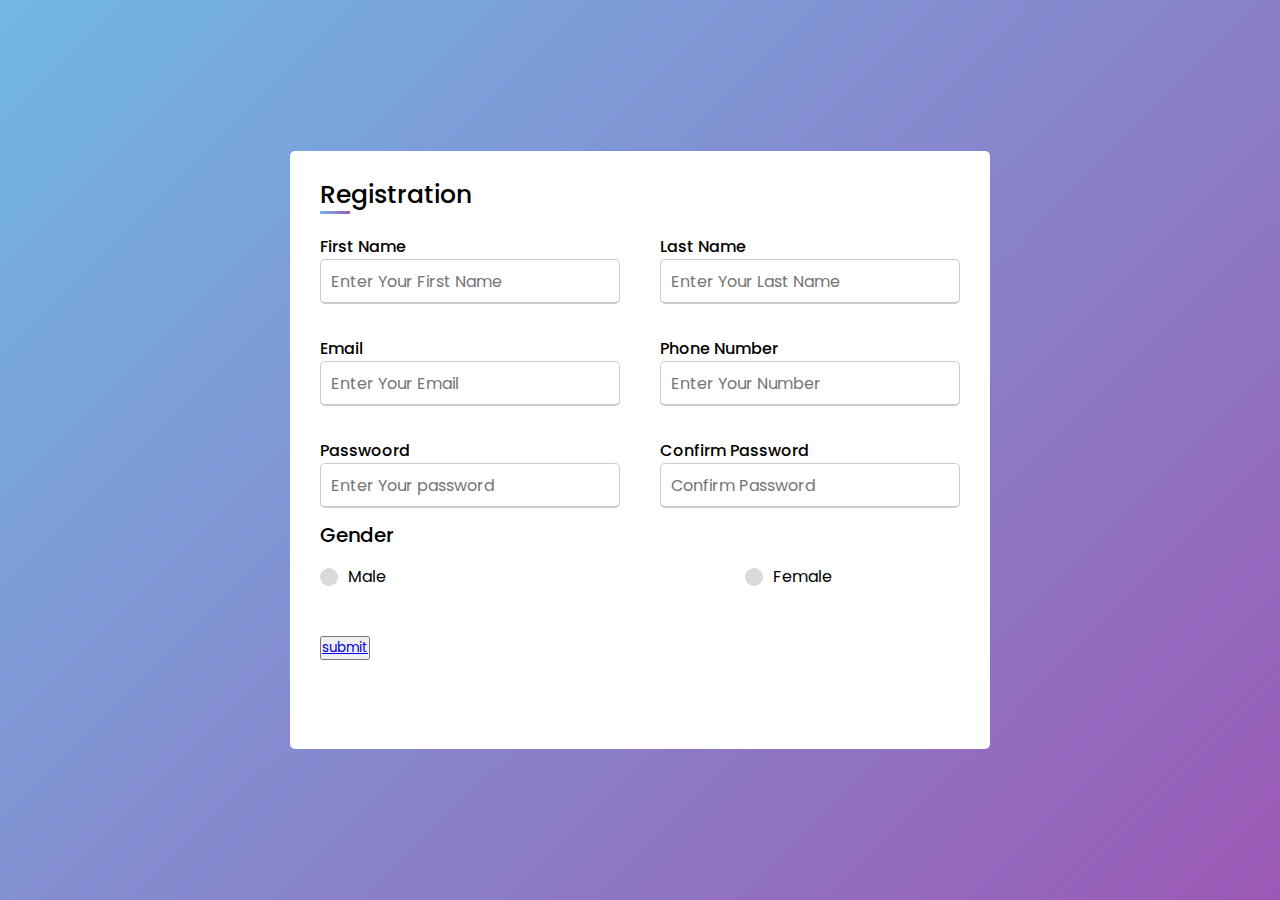
<file: index.html>
<!DOCTYPE html>
<html lang="en">
<head>
    <meta charset="UTF-8">
    <meta http-equiv="X-UA-Compatible" content="IE=edge">
    <meta name="viewport" content="width=device-width, initial-scale=1.0">
    <link rel="preconnect" href="https://fonts.gstatic.com">
<link href="https://fonts.googleapis.com/css2?family=Poppins&display=swap" rel="stylesheet">
<link rel="stylesheet" href="style.css">
    <title>Document</title>
</head>
<body>
    <div class="container">
        <div class="title">Registration</div>
        <form action="#">
            <div class="users-details">
                <div class="input-box">
                    <span class="details">First Name</span>
                    <input type="text" placeholder="Enter Your First Name" autocomplete="off" required>
                </div>
                <div class="input-box">
                    <span class="details">Last Name</span>
                    <input type="text" placeholder="Enter Your Last Name" autocomplete="off" required>
                </div>
                <div class="input-box">
                    <span class="details">Email</span>
                    <input type="text" placeholder="Enter Your Email" autocomplete="off" required>
                </div>
                <div class="input-box">
                    <span class="details">Phone Number</span>
                    <input type="text" placeholder="Enter Your Number" autocomplete="off" required>
                </div>
                <div class="input-box">
                    <span class="details">Passwoord</span>
                    <input type="text" placeholder="Enter Your password" autocomplete="off" required>
                </div>
                <div class="input-box">
                    <span class="details">Confirm Password</span>
                    <input type="text" placeholder="Confirm Password " autocomplete="off" required>
                </div>
            </div>
            <div class="gender-details">
                <input type="radio" name="gender" id="dot-1">
                <input type="radio" name="gender" id="dot-2">
                <span class="gender-title">Gender</span>
                <div class="category">
                    <label for="dot-1">
                        <span class="dot one"></span>
                    <span class="gender">Male</span>
                    </label>
                    <label for="dot-2">
                        <span class="dot two"></span>
                    <span class="gender">Female</span>
                    </label>
                    
                </div>
            </div>
            <div class="button">
                <!-- <input type="submit" value="Register"> -->
                <button><a href="./loginform.html">submit</a></button>
            </div>
        </form>
    </div>
    
</body>
</html>
</file>
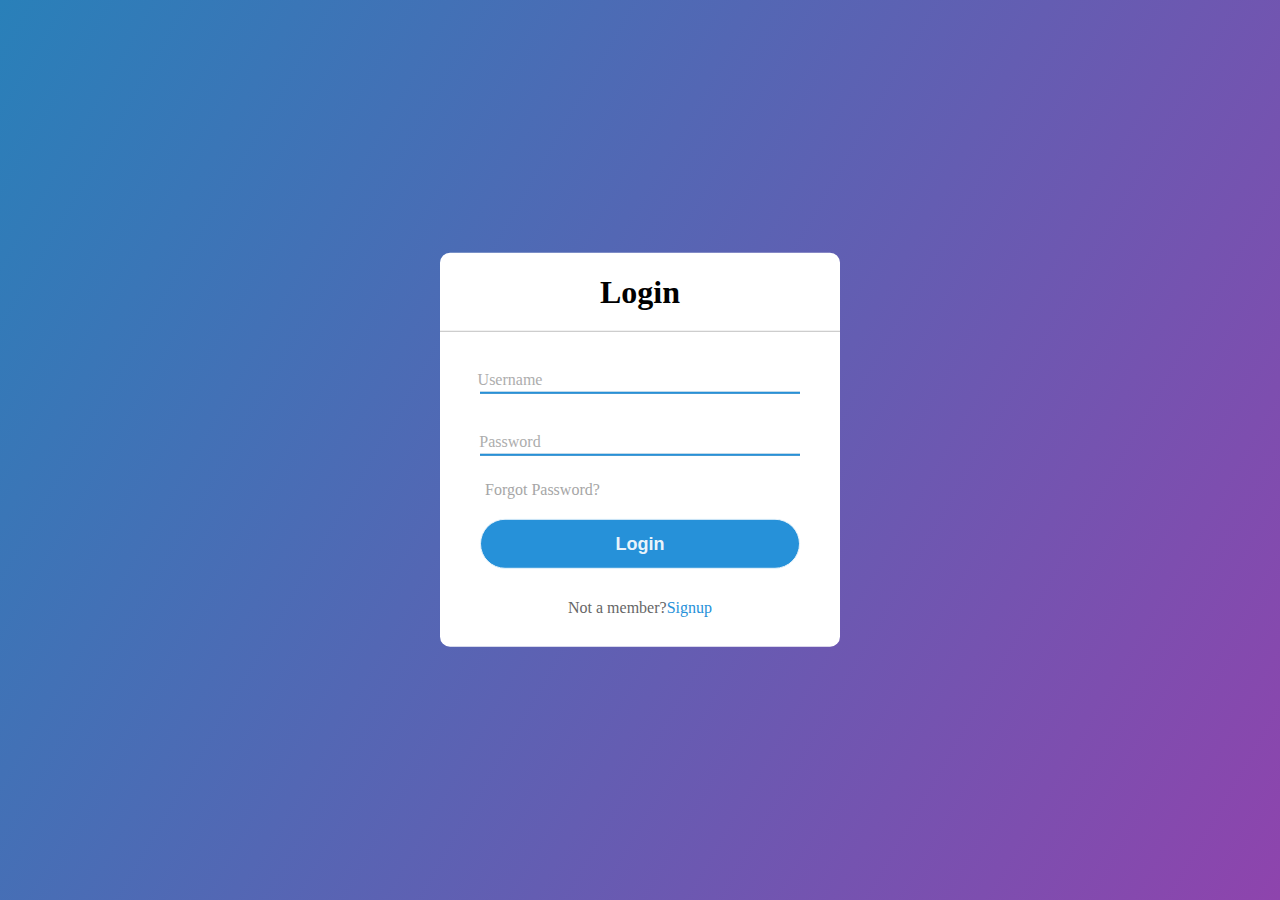
<file: loginform.html>
<!DOCTYPE html>
<html lang="en">
<head>
    <meta charset="UTF-8">
    <meta http-equiv="X-UA-Compatible" content="IE=edge">
    <meta name="viewport" content="width=device-width, initial-scale=1.0">
    <link rel="stylesheet" href="login.css">
    <title>Document</title>
</head>
<body>
    <div class="center">
        <h1>Login</h1>
        <form method="POST">
            <div class="txt-field">
                <input type="text"   autocomplete="off" required>
                <span></span>
                <label>Username</label>
            </div>
            <div class="txt-field">
                <input type="password" autocomplete="off"  required>
                <span></span>
                <label>Password</label>
            </div>
            <div class="pass">Forgot Password?</div>
            <input type="submit" value="Login">
            <div class="signup_link">
                Not a member?<a href="./registerform.html">Signup</a>
            </div>
            

        </form>
    </div>
</body>
</html>
</file>
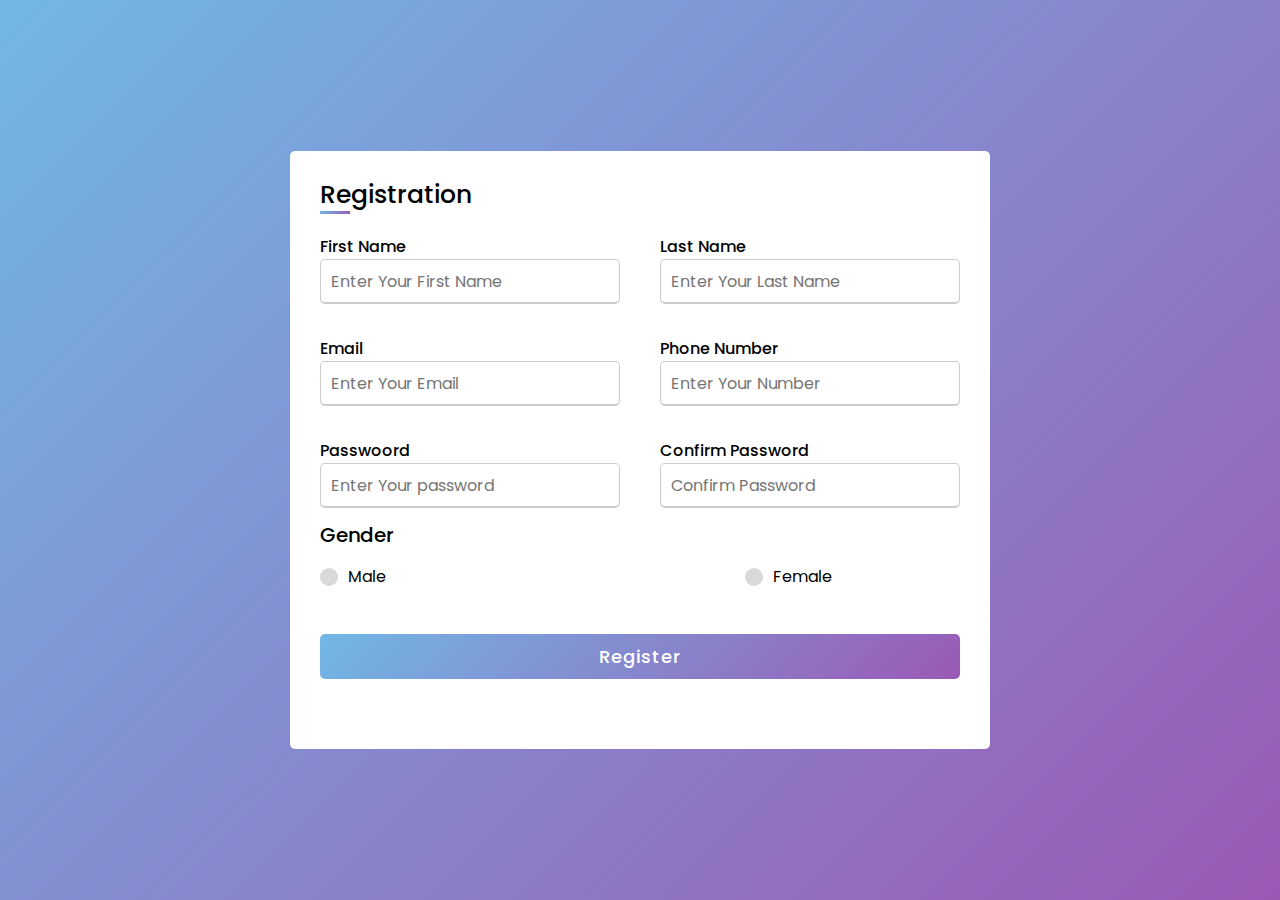
<file: registerform.html>
<!DOCTYPE html>
<html lang="en">
<head>
    <meta charset="UTF-8">
    <meta http-equiv="X-UA-Compatible" content="IE=edge">
    <meta name="viewport" content="width=device-width, initial-scale=1.0">
    <link rel="preconnect" href="https://fonts.gstatic.com">
<link href="https://fonts.googleapis.com/css2?family=Poppins&display=swap" rel="stylesheet">
<link rel="stylesheet" href="style.css">
    <title>Document</title>
</head>
<body>
    <div class="container">
        <div class="title">Registration</div>
        <form action="#">
            <div class="users-details">
                <div class="input-box">
                    <span class="details">First Name</span>
                    <input type="text" placeholder="Enter Your First Name" required>
                </div>
                <div class="input-box">
                    <span class="details">Last Name</span>
                    <input type="text" placeholder="Enter Your Last Name" required>
                </div>
                <div class="input-box">
                    <span class="details">Email</span>
                    <input type="text" placeholder="Enter Your Email" required>
                </div>
                <div class="input-box">
                    <span class="details">Phone Number</span>
                    <input type="text" placeholder="Enter Your Number" required>
                </div>
                <div class="input-box">
                    <span class="details">Passwoord</span>
                    <input type="text" placeholder="Enter Your password" required>
                </div>
                <div class="input-box">
                    <span class="details">Confirm Password</span>
                    <input type="text" placeholder="Confirm Password " required>
                </div>
            </div>
            <div class="gender-details">
                <input type="radio" name="gender" id="dot-1">
                <input type="radio" name="gender" id="dot-2">
                <span class="gender-title">Gender</span>
                <div class="category">
                    <label for="dot-1">
                        <span class="dot one"></span>
                    <span class="gender">Male</span>
                    </label>
                    <label for="dot-2">
                        <span class="dot two"></span>
                    <span class="gender">Female</span>
                    </label>
                    
                </div>
            </div>
            <div class="button">
                <input type="submit" value="Register">
            </div>
        </form>
    </div>
    
</body>
</html>
</file>
<file: style.css>
@import url('https://fonts.googleapis.com/css2?family=Poppins&display=swap');

*{
    margin:0;
    padding:0;
    box-sizing: border-box;
    font-family: 'Poppins',sans-serif;
}

body{
    display: flex;
    height: 100vh;
    justify-content: center;
    align-items: center;
    padding: 10px;
    background: linear-gradient(135deg,#71b7e6,#9b59b6);
}

.container{
    max-width: 700px;
    width: 100%;
    background: #fff;
    padding: 25px 30px;
    border-radius: 5px;
    
}

.container .title{
    font-weight: 500;
    font-size: 25px;
    position: relative;
}

.container .title::before{
    content: "";
    position: absolute;
    left:0;
    bottom: 0;
    height:3px;
    width: 30px;
    background: linear-gradient(135deg,#71b7e6,#9b59b6);
}
.container form .users-details{
    display: flex;
    flex-wrap: wrap;
    justify-content: space-between;

}

form .users-details .input-box{
    margin: 20px 0 12px 0;
    width: calc(100%/2 - 20px);
}

.users-details .input-box .details{
    font-weight: 500;
    margin-bottom: 5px;
}

.users-details .input-box input{
    height: 45px;
    width: 100%;
    outline: none;
    border-radius: 5px;
    border: 1px solid #ccc;
    padding-left: 10px;
    font-size: 16px;
    border-bottom-width: 2px;
    transition: all 0.3s ease;

}
.users-details .input-box input:focus,
.users-details .input-box input:valid{
    border-color:#9b59b6 ;
}

form .gender-details .gender-title{
    font-size: 20px;
    font-weight: 500;
}
form .gender-details .category{
    display: flex;
    width:80%;
    justify-content: space-between;
    margin:14px 0
}
.gender-details .category label{
    display: flex;
    align-items: center;
}

.gender-details .category .dot{
    height: 18px;
    width:18px;
    background: #d9d9d9;
    border-radius: 50%;
    margin-right: 10px;
    border:5px solid transparent;
    transition: all 0.3s ease;
    
}

#dot-1:checked ~ .category label .one,
#dot-2:checked ~ .category label .two{
    border-color: #d9d9d9;
    background: #9b59b6;

}
form input[type="radio"]{
    display: none;
}

form .button{
    height:45px;
    margin:45px 0;
}

form .button input{
    height: 100%;
    width: 100%;
    outline: none;
    color: #fff;
    border: none;
    font-size: 18px;
    font-weight: 500;
    letter-spacing: 1px;
    border-radius: 5px;
    background: linear-gradient(135deg,#71b7e6,#9b59b6);
}

form .button input:hover{
    background: linear-gradient(-135deg,#71b7e6,#9b59b6);
}

@media (max-width:584px) {
    .container{
        max-width: 700px;
    }
    form .users-details .input-box{
        width: 100%;
        margin-bottom: 15px;
    }
    form .gender-details .category{
        width:100%;
        
    }
    .container form .users-details{
        max-height: 300px;
        overflow-y: scroll;
    }.users-details::-webkit-scrollbar{
        width: 0;
    }


    
}
</file>
<file: login.css>
body{
    margin: 0;
    padding: 0;
    font-family:montserrat;
    background: linear-gradient(120deg,#2980b9,#8e44ad);
    height: 100vh;
    overflow: hidden;
}
.center{
    position: absolute;
    top: 50%;
    left: 50%;
    transform: translate(-50%,-50%);
    width: 400px;
    background: white;
    border-radius: 10px;
}
.center h1{
    text-align: center;
    padding:0 0 20px 0;
    border-bottom: 1px solid silver;
}
.center form{
    padding: 0 40px;
    box-sizing: border-box;

}

form .txt-field{
    position: relative;
    border-bottom: 2px solid #adadad;
    margin: 30px 0;
}

.txt-field input {
    width: 100%;
    padding: 0 5px;
    height: 30px;
    font-size: 16px;
    border: none;
    background: none;
    outline: none;
}
.txt-field label{
    position: absolute;
    top: 30%;
    left: 30px;
    color: #adadad;
    transform: translate(-50%);
    font-size: 16px;
    pointer-events: none;
}

.txt-field span::before{
    content: "";
    position: absolute;
    top: 30px;
    left: 0;
    width: 100%;
    height: 2px;
    background: #2691d9;

}

.txt-field input:focus ~ label,
.txt-field input:valid ~ label{
    top:-15px;
    color: #2691d9;
}

.txt-field input:focus ~ span::before,
.txt-field input:valid ~ span::before{
    width: 100%;

}

.pass{
    margin: -5px 0 20px 5px;
    color: #a6a6a6;
    cursor: pointer;
}
.pass:hover{
    text-decoration: underline;
}
input[type="submit"]{
    width: 100%;
    height: 50px;
    border: 1px solid;
    background: #2691d9;
    border-radius: 25px;
    font-size: 18px;
    color: #e9f4fb;
    font-weight: 700;
    cursor: pointer;
    outline: none;

}
input[type="submit"]:hover{
  border-color: #2691d9;
  transition: 0.5s;
}
.signup_link{
    margin: 30px 0;
    text-align: center;
    font-size: 16px;
    color: #666666;
    cursor: pointer;
    
}

.signup_link a{
    color: #2691d9;
    text-decoration: none;
}

.signup_link a:hover{
    text-decoration: underline;
}
</file>
